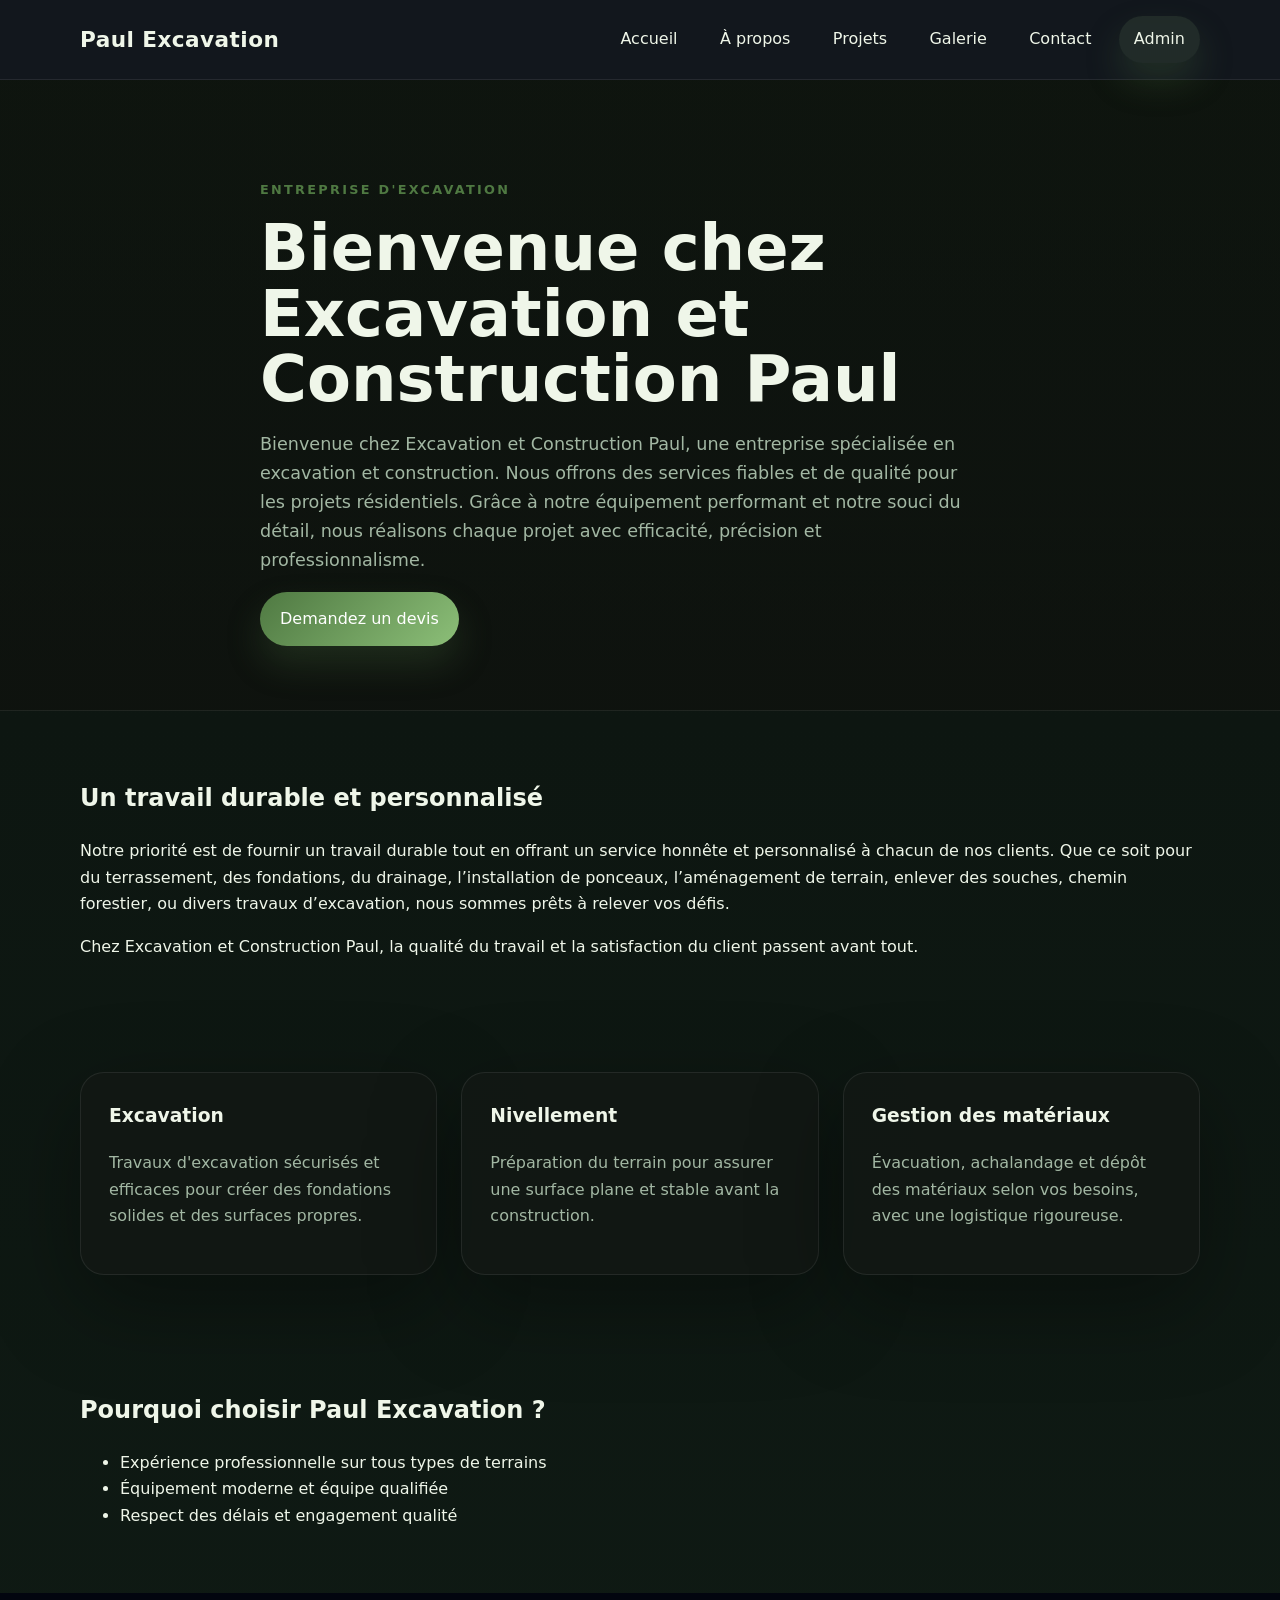
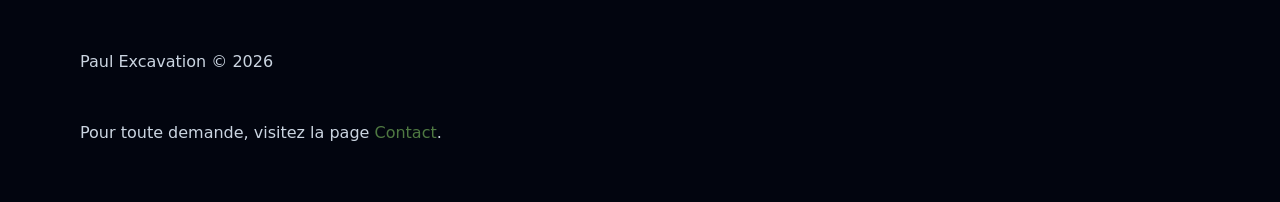
<file: index.html>
<!DOCTYPE html>
<html lang="fr">
<head>
  <meta charset="UTF-8" />
  <meta name="viewport" content="width=device-width, initial-scale=1.0" />
  <title>Paul Excavation</title>
  <link rel="stylesheet" href="styles.css" />
</head>
<body>
  <header class="site-header">
    <div class="container header-inner">
      <a class="brand" href="index.html">Paul Excavation</a>
      <nav class="main-nav">
        <a href="index.html">Accueil</a>
        <a href="a-propos.html">À propos</a>
        <a href="projets.html">Projets</a>
        <a href="gallery.html">Galerie</a>
        <a href="contact.html">Contact</a>
        <a class="button button-secondary" href="admin.html">Admin</a>
      </nav>
    </div>
  </header>

  <main>
    <section class="hero">
      <div class="container hero-content">
        <span class="eyebrow">Entreprise d'excavation</span>
        <h1>Bienvenue chez Excavation et Construction Paul</h1>
        <p>Bienvenue chez Excavation et Construction Paul, une entreprise spécialisée en excavation et construction. Nous offrons des services fiables et de qualité pour les projets résidentiels. Grâce à notre équipement performant et notre souci du détail, nous réalisons chaque projet avec efficacité, précision et professionnalisme.</p>
        <a class="button" href="contact.html">Demandez un devis</a>
      </div>
    </section>

    <section class="section intro">
      <div class="container">
        <h2>Un travail durable et personnalisé</h2>
        <p>Notre priorité est de fournir un travail durable tout en offrant un service honnête et personnalisé à chacun de nos clients. Que ce soit pour du terrassement, des fondations, du drainage, l’installation de ponceaux, l’aménagement de terrain, enlever des souches, chemin forestier, ou divers travaux d’excavation, nous sommes prêts à relever vos défis.</p>
        <p>Chez Excavation et Construction Paul, la qualité du travail et la satisfaction du client passent avant tout.</p>
      </div>
    </section>

    <section class="section services">
      <div class="container grid-3">
        <article class="card">
          <h3>Excavation</h3>
          <p>Travaux d'excavation sécurisés et efficaces pour créer des fondations solides et des surfaces propres.</p>
        </article>
        <article class="card">
          <h3>Nivellement</h3>
          <p>Préparation du terrain pour assurer une surface plane et stable avant la construction.</p>
        </article>
        <article class="card">
          <h3>Gestion des matériaux</h3>
          <p>Évacuation, achalandage et dépôt des matériaux selon vos besoins, avec une logistique rigoureuse.</p>
        </article>
      </div>
    </section>

    <section class="section highlight">
      <div class="container highlight-content">
        <h2>Pourquoi choisir Paul Excavation ?</h2>
        <ul>
          <li>Expérience professionnelle sur tous types de terrains</li>
          <li>Équipement moderne et équipe qualifiée</li>
          <li>Respect des délais et engagement qualité</li>
        </ul>
      </div>
    </section>
  </main>

  <footer class="site-footer">
    <div class="container footer-inner">
      <p>Paul Excavation &copy; 2026</p>
      <p>Pour toute demande, visitez la page <a href="contact.html">Contact</a>.</p>
    </div>
  </footer>
</body>
</html>
</file>
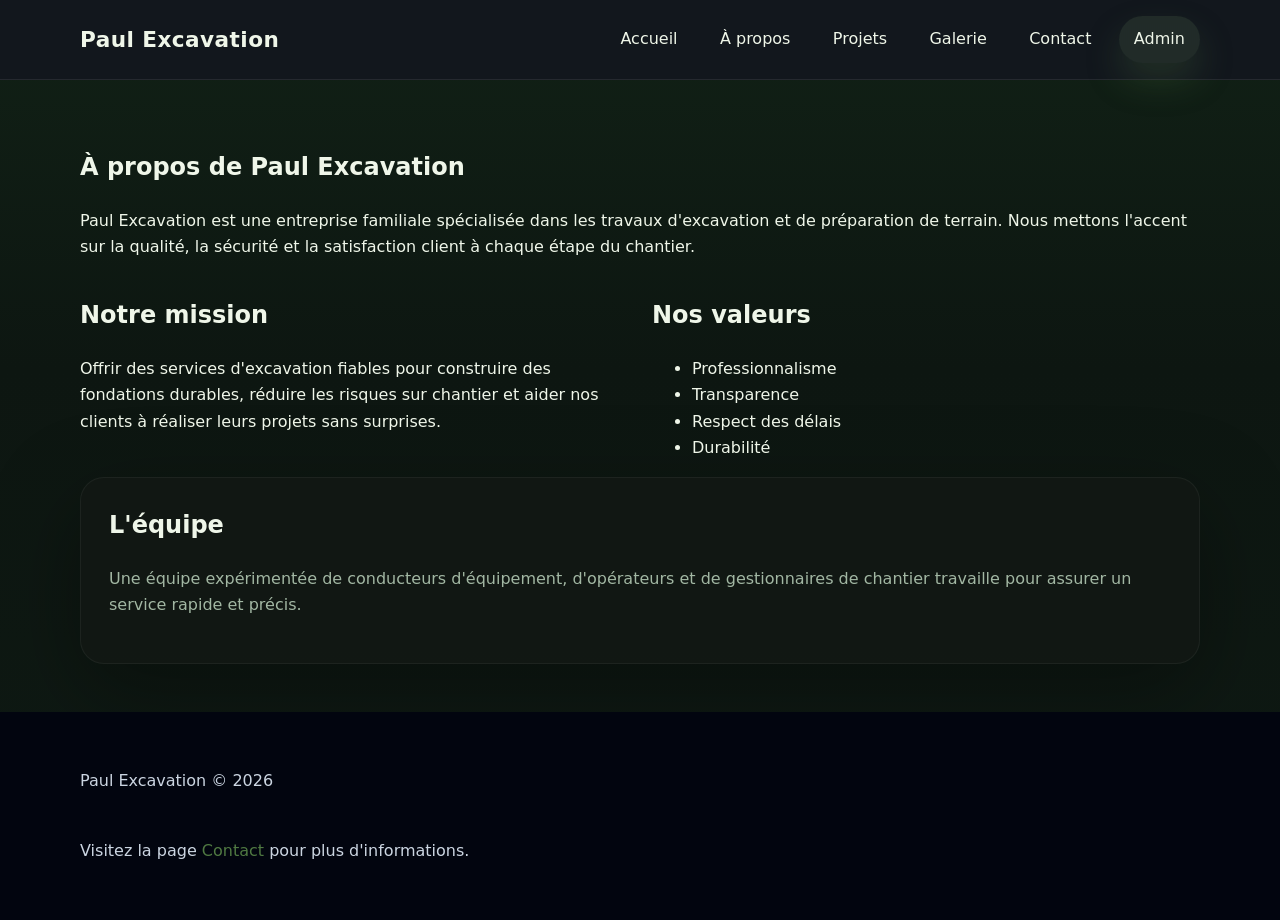
<file: a-propos.html>
<!DOCTYPE html>
<html lang="fr">
<head>
  <meta charset="UTF-8" />
  <meta name="viewport" content="width=device-width, initial-scale=1.0" />
  <title>À propos - Paul Excavation</title>
  <link rel="stylesheet" href="styles.css" />
</head>
<body>
  <header class="site-header">
    <div class="container header-inner">
      <a class="brand" href="index.html">Paul Excavation</a>
      <nav class="main-nav">
        <a href="index.html">Accueil</a>
        <a href="a-propos.html">À propos</a>
        <a href="projets.html">Projets</a>
        <a href="gallery.html">Galerie</a>
        <a href="contact.html">Contact</a>
        <a class="button button-secondary" href="admin.html">Admin</a>
      </nav>
    </div>
  </header>

  <main>
    <section class="section container">
      <h1>À propos de Paul Excavation</h1>
      <p>Paul Excavation est une entreprise familiale spécialisée dans les travaux d'excavation et de préparation de terrain. Nous mettons l'accent sur la qualité, la sécurité et la satisfaction client à chaque étape du chantier.</p>

      <div class="grid-2 gap-2">
        <div>
          <h2>Notre mission</h2>
          <p>Offrir des services d'excavation fiables pour construire des fondations durables, réduire les risques sur chantier et aider nos clients à réaliser leurs projets sans surprises.</p>
        </div>
        <div>
          <h2>Nos valeurs</h2>
          <ul>
            <li>Professionnalisme</li>
            <li>Transparence</li>
            <li>Respect des délais</li>
            <li>Durabilité</li>
          </ul>
        </div>
      </div>

      <div class="section feature-box">
        <h2>L'équipe</h2>
        <p>Une équipe expérimentée de conducteurs d'équipement, d'opérateurs et de gestionnaires de chantier travaille pour assurer un service rapide et précis.</p>
      </div>
    </section>
  </main>

  <footer class="site-footer">
    <div class="container footer-inner">
      <p>Paul Excavation &copy; 2026</p>
      <p>Visitez la page <a href="contact.html">Contact</a> pour plus d'informations.</p>
    </div>
  </footer>
</body>
</html>
</file>
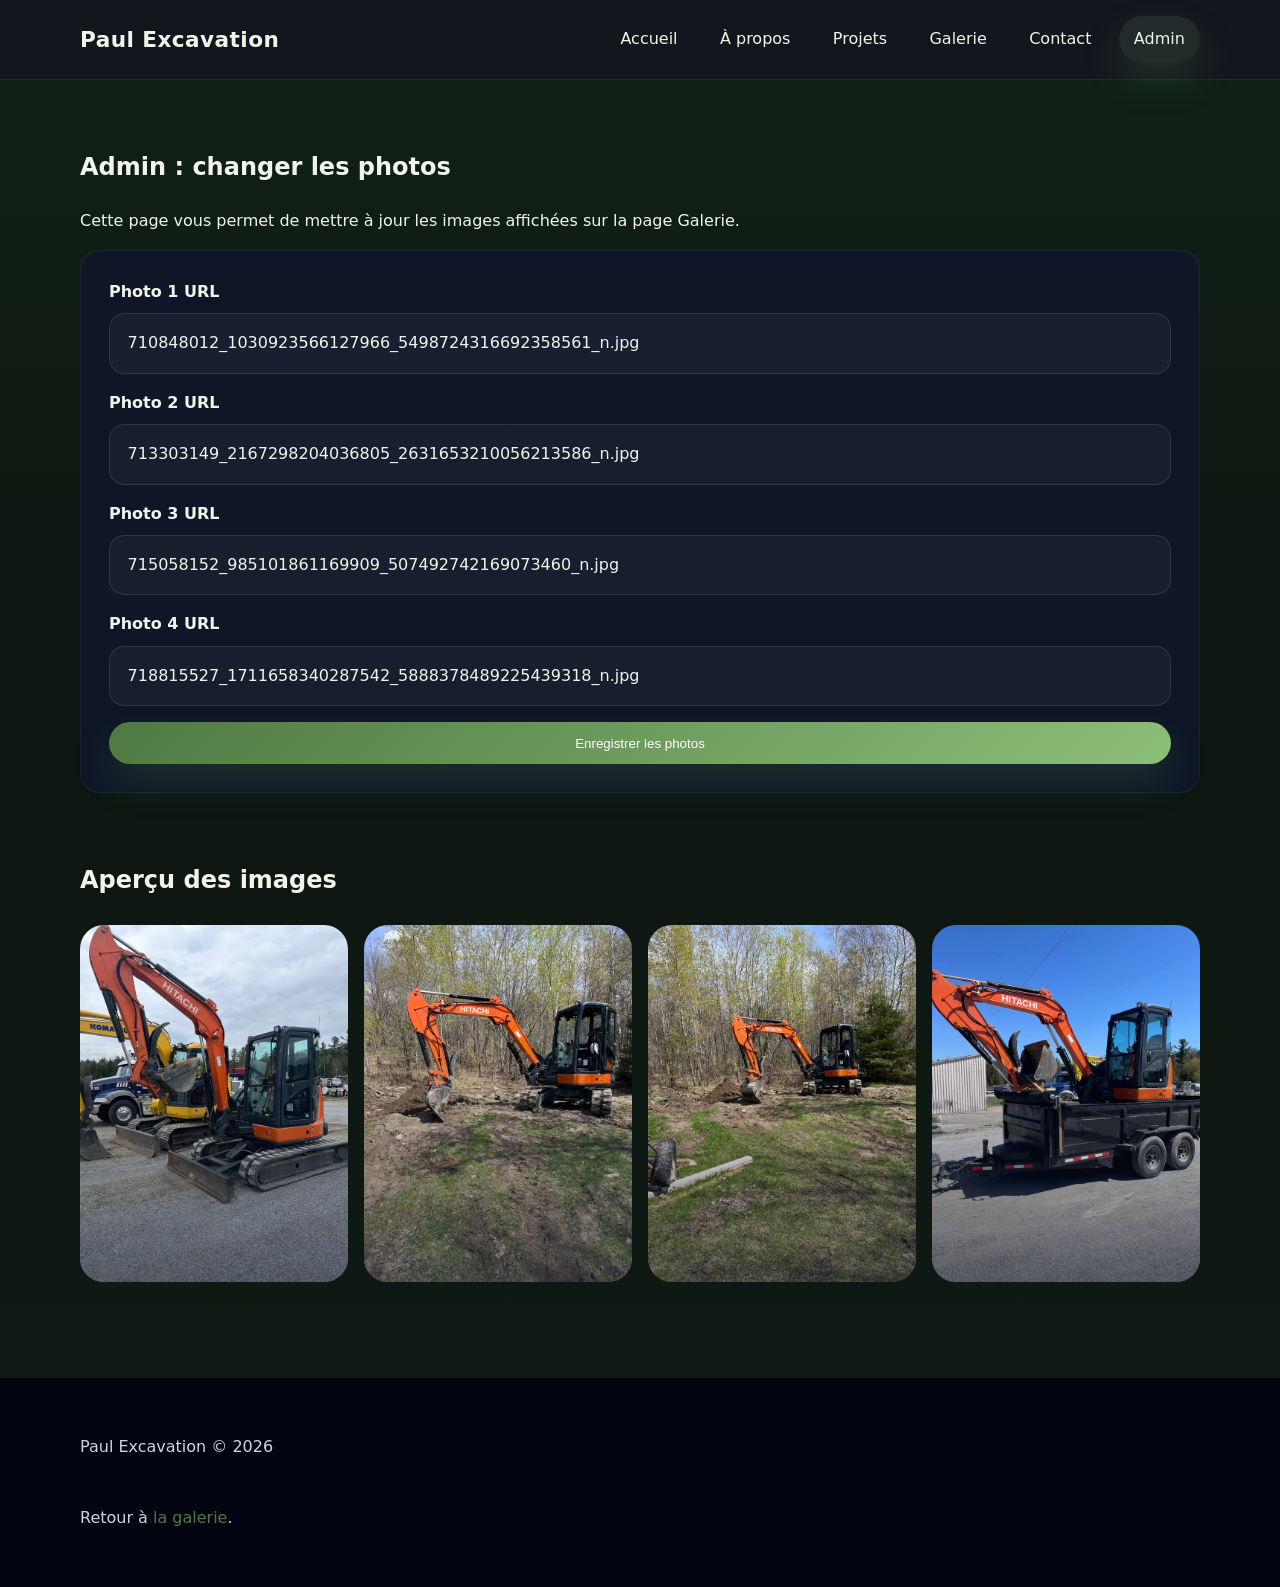
<file: admin.html>
<!DOCTYPE html>
<html lang="fr">
<head>
  <meta charset="UTF-8" />
  <meta name="viewport" content="width=device-width, initial-scale=1.0" />
  <title>Admin - Modifier les photos</title>
  <link rel="stylesheet" href="styles.css" />
</head>
<body>
  <header class="site-header">
    <div class="container header-inner">
      <a class="brand" href="index.html">Paul Excavation</a>
      <nav class="main-nav">
        <a href="index.html">Accueil</a>
        <a href="a-propos.html">À propos</a>
        <a href="projets.html">Projets</a>
        <a href="gallery.html">Galerie</a>
        <a href="contact.html">Contact</a>
        <a class="button button-secondary" href="admin.html">Admin</a>
      </nav>
    </div>
  </header>

  <main>
    <section class="section container">
      <h1>Admin : changer les photos</h1>
      <p>Cette page vous permet de mettre à jour les images affichées sur la page Galerie.</p>

      <form id="photo-form" class="admin-form">
        <div class="form-group">
          <label for="photo1">Photo 1 URL</label>
          <input id="photo1" type="url" placeholder="https://..." />
        </div>
        <div class="form-group">
          <label for="photo2">Photo 2 URL</label>
          <input id="photo2" type="url" placeholder="https://..." />
        </div>
        <div class="form-group">
          <label for="photo3">Photo 3 URL</label>
          <input id="photo3" type="url" placeholder="https://..." />
        </div>
        <div class="form-group">
          <label for="photo4">Photo 4 URL</label>
          <input id="photo4" type="url" placeholder="https://..." />
        </div>
        <button class="button" type="submit">Enregistrer les photos</button>
      </form>

      <section class="section preview-section">
        <h2>Aperçu des images</h2>
        <div id="preview-grid" class="gallery-grid"></div>
      </section>
    </section>
  </main>

  <footer class="site-footer">
    <div class="container footer-inner">
      <p>Paul Excavation &copy; 2026</p>
      <p>Retour à <a href="gallery.html">la galerie</a>.</p>
    </div>
  </footer>

  <script src="script.js"></script>
</body>
</html>
</file>
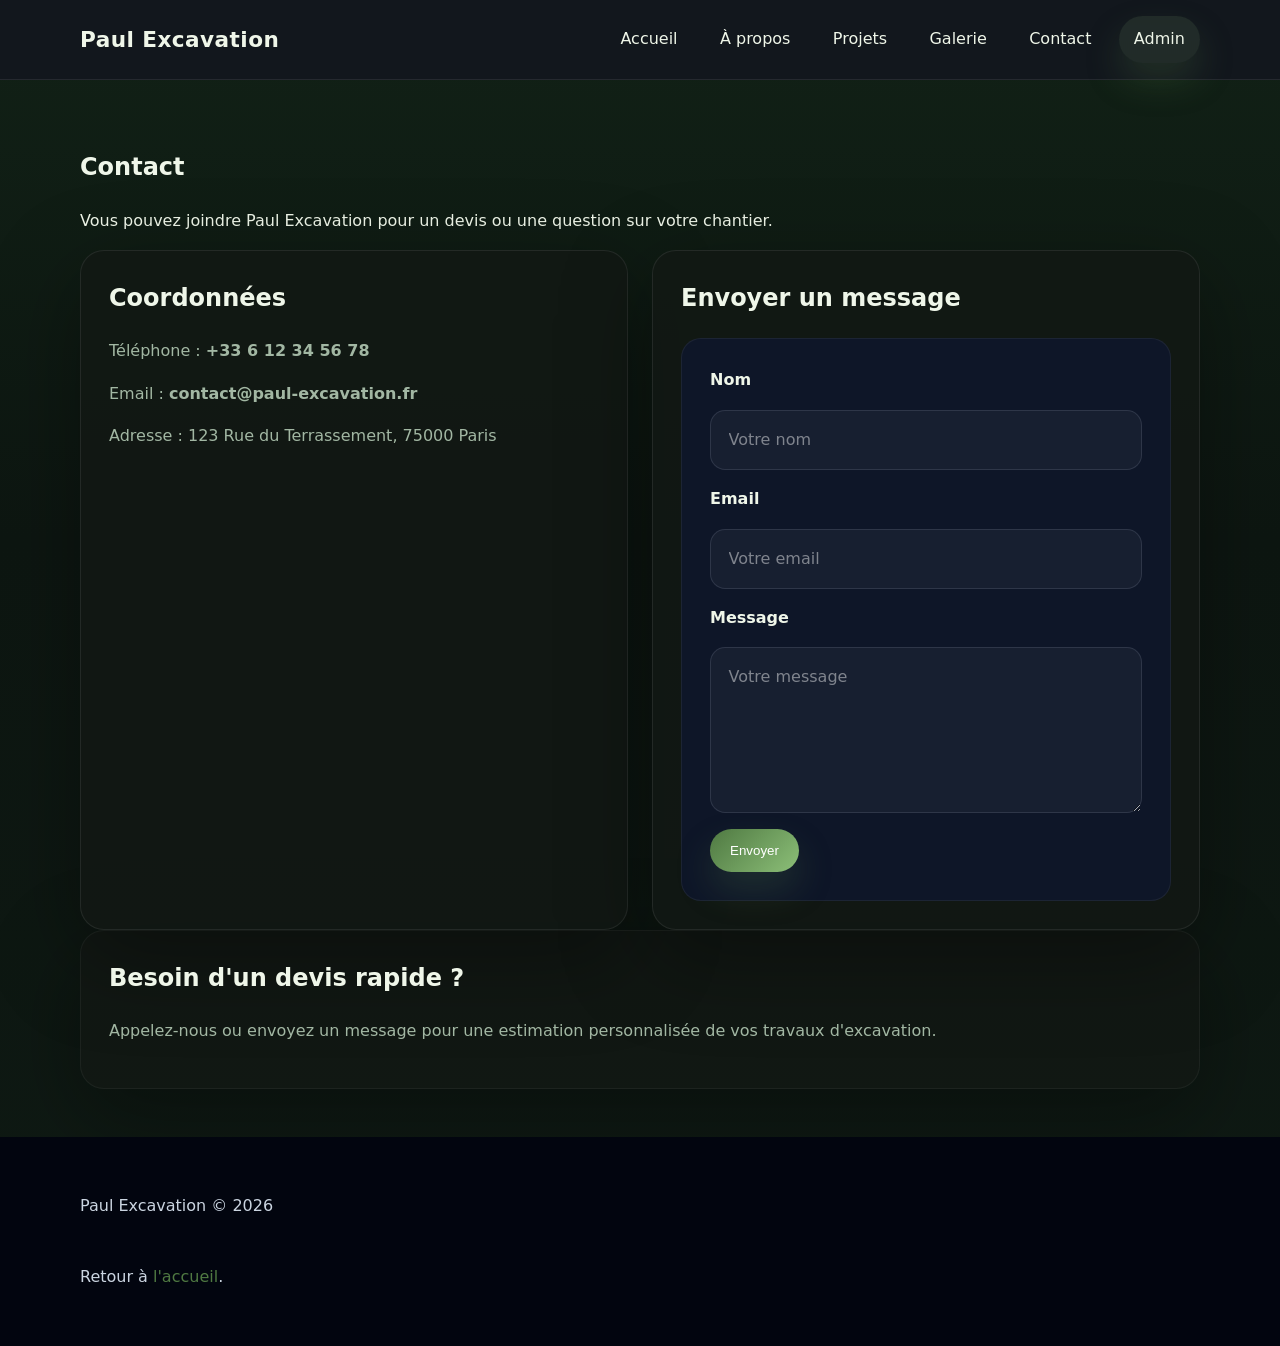
<file: contact.html>
<!DOCTYPE html>
<html lang="fr">
<head>
  <meta charset="UTF-8" />
  <meta name="viewport" content="width=device-width, initial-scale=1.0" />
  <title>Contact - Paul Excavation</title>
  <link rel="stylesheet" href="styles.css" />
</head>
<body>
  <header class="site-header">
    <div class="container header-inner">
      <a class="brand" href="index.html">Paul Excavation</a>
      <nav class="main-nav">
        <a href="index.html">Accueil</a>
        <a href="a-propos.html">À propos</a>
        <a href="projets.html">Projets</a>
        <a href="gallery.html">Galerie</a>
        <a href="contact.html">Contact</a>
        <a class="button button-secondary" href="admin.html">Admin</a>
      </nav>
    </div>
  </header>

  <main>
    <section class="section container">
      <h1>Contact</h1>
      <p>Vous pouvez joindre Paul Excavation pour un devis ou une question sur votre chantier.</p>

      <div class="grid-2 gap-2 contact-grid">
        <div class="contact-card">
          <h2>Coordonnées</h2>
          <p>Téléphone : <strong>+33 6 12 34 56 78</strong></p>
          <p>Email : <strong>contact@paul-excavation.fr</strong></p>
          <p>Adresse : 123 Rue du Terrassement, 75000 Paris</p>
        </div>
        <div class="contact-card">
          <h2>Envoyer un message</h2>
          <form class="contact-form">
            <label for="name">Nom</label>
            <input id="name" type="text" placeholder="Votre nom" />
            <label for="email">Email</label>
            <input id="email" type="email" placeholder="Votre email" />
            <label for="message">Message</label>
            <textarea id="message" rows="5" placeholder="Votre message"></textarea>
            <button class="button" type="button">Envoyer</button>
          </form>
        </div>
      </div>

      <div class="section feature-box">
        <h2>Besoin d'un devis rapide ?</h2>
        <p>Appelez-nous ou envoyez un message pour une estimation personnalisée de vos travaux d'excavation.</p>
      </div>
    </section>
  </main>

  <footer class="site-footer">
    <div class="container footer-inner">
      <p>Paul Excavation &copy; 2026</p>
      <p>Retour à <a href="index.html">l'accueil</a>.</p>
    </div>
  </footer>
</body>
</html>
</file>
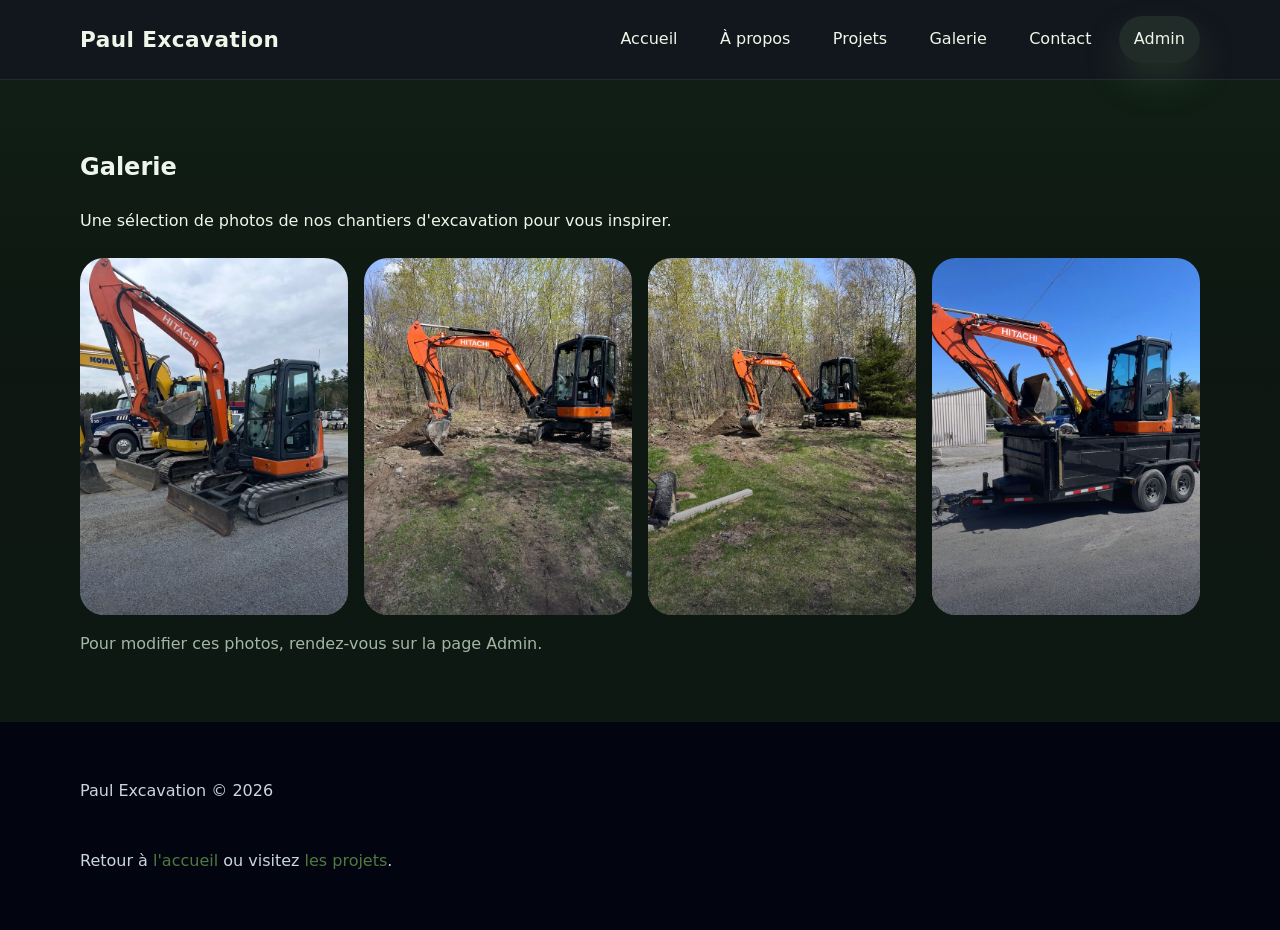
<file: gallery.html>
<!DOCTYPE html>
<html lang="fr">
<head>
  <meta charset="UTF-8" />
  <meta name="viewport" content="width=device-width, initial-scale=1.0" />
  <title>Galerie - Paul Excavation</title>
  <link rel="stylesheet" href="styles.css" />
</head>
<body>
  <header class="site-header">
    <div class="container header-inner">
      <a class="brand" href="index.html">Paul Excavation</a>
      <nav class="main-nav">
        <a href="index.html">Accueil</a>
        <a href="a-propos.html">À propos</a>
        <a href="projets.html">Projets</a>
        <a href="gallery.html">Galerie</a>
        <a href="contact.html">Contact</a>
        <a class="button button-secondary" href="admin.html">Admin</a>
      </nav>
    </div>
  </header>

  <main>
    <section class="section container">
      <h1>Galerie</h1>
      <p>Une sélection de photos de nos chantiers d'excavation pour vous inspirer.</p>
      <div id="gallery-grid" class="gallery-grid"></div>
      <p class="note">Pour modifier ces photos, rendez-vous sur la page <a href="admin.html">Admin</a>.</p>
    </section>
  </main>

  <footer class="site-footer">
    <div class="container footer-inner">
      <p>Paul Excavation &copy; 2026</p>
      <p>Retour à <a href="index.html">l'accueil</a> ou visitez <a href="projets.html">les projets</a>.</p>
    </div>
  </footer>

  <script src="script.js"></script>
</body>
</html>
</file>
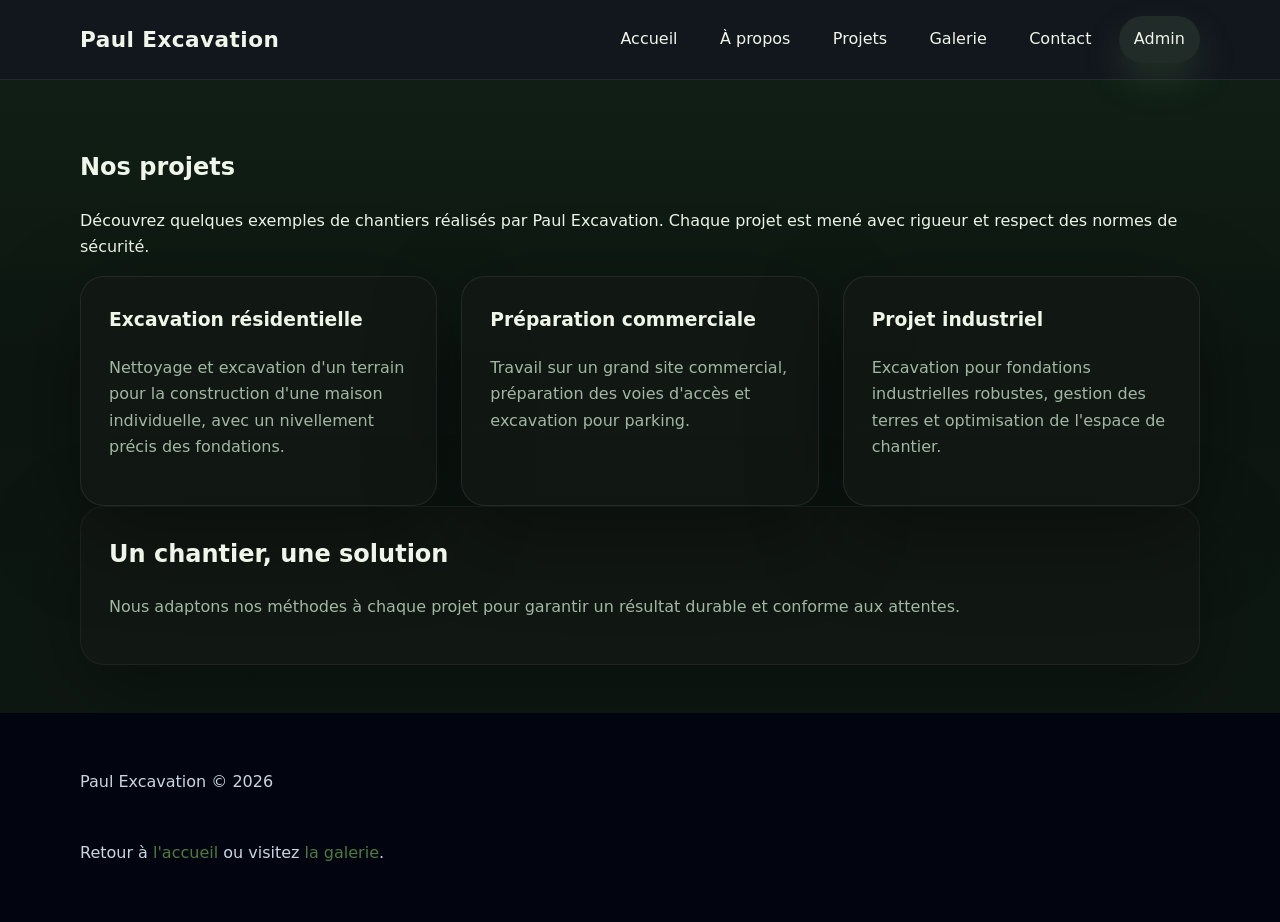
<file: projets.html>
<!DOCTYPE html>
<html lang="fr">
<head>
  <meta charset="UTF-8" />
  <meta name="viewport" content="width=device-width, initial-scale=1.0" />
  <title>Projets - Paul Excavation</title>
  <link rel="stylesheet" href="styles.css" />
</head>
<body>
  <header class="site-header">
    <div class="container header-inner">
      <a class="brand" href="index.html">Paul Excavation</a>
      <nav class="main-nav">
        <a href="index.html">Accueil</a>
        <a href="a-propos.html">À propos</a>
        <a href="projets.html">Projets</a>
        <a href="gallery.html">Galerie</a>
        <a href="contact.html">Contact</a>
        <a class="button button-secondary" href="admin.html">Admin</a>
      </nav>
    </div>
  </header>

  <main>
    <section class="section container">
      <h1>Nos projets</h1>
      <p>Découvrez quelques exemples de chantiers réalisés par Paul Excavation. Chaque projet est mené avec rigueur et respect des normes de sécurité.</p>

      <div class="grid-3 gap-2">
        <article class="card">
          <h3>Excavation résidentielle</h3>
          <p>Nettoyage et excavation d'un terrain pour la construction d'une maison individuelle, avec un nivellement précis des fondations.</p>
        </article>
        <article class="card">
          <h3>Préparation commerciale</h3>
          <p>Travail sur un grand site commercial, préparation des voies d'accès et excavation pour parking.</p>
        </article>
        <article class="card">
          <h3>Projet industriel</h3>
          <p>Excavation pour fondations industrielles robustes, gestion des terres et optimisation de l'espace de chantier.</p>
        </article>
      </div>

      <div class="section feature-box">
        <h2>Un chantier, une solution</h2>
        <p>Nous adaptons nos méthodes à chaque projet pour garantir un résultat durable et conforme aux attentes.</p>
      </div>
    </section>
  </main>

  <footer class="site-footer">
    <div class="container footer-inner">
      <p>Paul Excavation &copy; 2026</p>
      <p>Retour à <a href="index.html">l'accueil</a> ou visitez <a href="gallery.html">la galerie</a>.</p>
    </div>
  </footer>
</body>
</html>
</file>
<file: styles.css>
:root {
  --bg: #0f1a14;
  --surface: rgba(18, 24, 20, 0.92);
  --surface-strong: #121b16;
  --surface-soft: rgba(255, 255, 255, 0.05);
  --text: #eff6e9;
  --muted: #a2b7a3;
  --primary: #4f7942;
  --primary-dark: #35673f;
  --accent: #8cbf78;
  --border: rgba(255, 255, 255, 0.08);
  --shadow: 0 28px 90px rgba(0, 0, 0, 0.35);
}

* {
  box-sizing: border-box;
}

body {
  margin: 0;
  font-family: Inter, system-ui, -apple-system, BlinkMacSystemFont, "Segoe UI", sans-serif;
  color: var(--text);
  background: linear-gradient(180deg, #112116 0%, #0d1611 40%, #0f1a14 100%);
  line-height: 1.65;
}

a {
  color: inherit;
  text-decoration: none;
}

img {
  max-width: 100%;
  display: block;
}

.container {
  width: min(1120px, calc(100% - 2rem));
  margin: 0 auto;
}

.site-header {
  background: rgba(20, 24, 30, 0.95);
  border-bottom: 1px solid rgba(255, 255, 255, 0.08);
  position: sticky;
  top: 0;
  z-index: 10;
  backdrop-filter: blur(12px);
}

.header-inner {
  display: flex;
  align-items: center;
  justify-content: space-between;
  gap: 1rem;
  padding: 1rem 0;
}

.brand {
  font-weight: 800;
  font-size: 1.35rem;
  letter-spacing: 0.02em;
}

.main-nav {
  display: flex;
  flex-wrap: wrap;
  gap: 0.75rem;
  align-items: center;
}

.main-nav a {
  color: var(--text);
  padding: 0.65rem 0.95rem;
  border-radius: 999px;
  transition: background 0.2s ease, color 0.2s ease;
}

.main-nav a:hover,
.main-nav a:focus-visible {
  background: rgba(140, 191, 120, 0.18);
}

.button {
  display: inline-flex;
  align-items: center;
  justify-content: center;
  padding: 0.85rem 1.25rem;
  border-radius: 999px;
  background: linear-gradient(135deg, var(--primary), var(--accent));
  color: #fff;
  border: none;
  cursor: pointer;
  transition: transform 0.2s ease, box-shadow 0.2s ease;
  box-shadow: 0 18px 35px rgba(79, 121, 66, 0.25);
}

.button:hover,
.button:focus-visible {
  transform: translateY(-1px);
  box-shadow: 0 22px 45px rgba(79, 121, 66, 0.3);
}

.button-secondary {
  background: rgba(140, 191, 120, 0.12);
  color: var(--text);
}

.hero {
  padding: 6rem 0 4rem;
  background: linear-gradient(180deg, rgba(12, 18, 13, 0.95), rgba(14, 20, 15, 0.88)),
              url('https://images.unsplash.com/photo-1501785888041-af3ef285b470?auto=format&fit=crop&w=1500&q=80') center/cover no-repeat;
  border-bottom: 1px solid rgba(255, 255, 255, 0.08);
  position: relative;
}

.hero::before {
  content: "";
  position: absolute;
  inset: 0;
  background: linear-gradient(180deg, rgba(16, 22, 16, 0.45), rgba(14, 18, 14, 0.8));
}

.hero-content {
  position: relative;
  max-width: 760px;
}

.hero-content {
  max-width: 760px;
}

.hero h1 {
  margin: 0 0 1rem;
  font-size: clamp(3rem, 5vw, 5rem);
  line-height: 1.02;
}

.hero p {
  font-size: 1.1rem;
  color: var(--muted);
  max-width: 720px;
}

.eyebrow {
  display: inline-block;
  margin-bottom: 1rem;
  font-weight: 700;
  color: var(--primary);
  text-transform: uppercase;
  letter-spacing: 0.18em;
  font-size: 0.8rem;
}

.section {
  padding: 3rem 0;
}

.services,
.grid-3,
.grid-2,
.gallery-grid {
  display: grid;
}

.grid-3 {
  grid-template-columns: repeat(auto-fit, minmax(240px, 1fr));
  gap: 1.5rem;
}

.grid-2 {
  grid-template-columns: repeat(auto-fit, minmax(280px, 1fr));
  gap: 1.5rem;
}

.gap-2 {
  gap: 1.5rem;
}

.card,
.contact-card,
.feature-box {
  background: var(--surface);
  border: 1px solid var(--border);
  border-radius: 1.5rem;
  padding: 1.75rem;
  box-shadow: var(--shadow);
}

.card h3,
.contact-card h2,
.feature-box h2 {
  margin-top: 0;
}

.card p,
.contact-card p,
.feature-box p,
.note {
  color: var(--muted);
}

.feature-box {
  border-color: rgba(255,255,255,0.05);
}

.gallery-grid {
  grid-template-columns: repeat(auto-fit, minmax(220px, 1fr));
  gap: 1rem;
  margin-top: 1.5rem;
}

.gallery-card {
  position: relative;
  overflow: hidden;
  border-radius: 1.5rem;
  min-height: 240px;
  background: linear-gradient(180deg, rgba(15, 23, 42, 0.6), rgba(15, 23, 42, 0.35));
}

.gallery-card::after {
  content: "";
  position: absolute;
  inset: 0;
  background: linear-gradient(180deg, transparent 30%, rgba(15, 23, 42, 0.55) 100%);
}

.gallery-card img {
  width: 100%;
  height: 100%;
  object-fit: cover;
  filter: saturate(0.95) contrast(1.05);
}

.note {
  margin-top: 1rem;
  color: var(--muted);
}

.site-footer {
  background: #02050f;
  color: #cbd5e1;
  padding: 2.5rem 0;
}

.footer-inner {
  display: flex;
  flex-direction: column;
  gap: 0.75rem;
}

.footer-inner a {
  color: var(--primary);
}

.admin-form,
.contact-form {
  display: grid;
  gap: 1rem;
  background: rgba(15, 23, 42, 0.95);
  border: 1px solid rgba(255, 255, 255, 0.06);
  border-radius: 1.25rem;
  padding: 1.75rem;
}

.form-group {
  display: grid;
  gap: 0.5rem;
}

label {
  font-weight: 700;
}

input,
textarea {
  width: 100%;
  padding: 1rem 1.1rem;
  border: 1px solid rgba(148, 163, 184, 0.18);
  border-radius: 0.95rem;
  font: inherit;
  background: rgba(255, 255, 255, 0.04);
  color: var(--text);
}

input::placeholder,
textarea::placeholder {
  color: rgba(255, 255, 255, 0.45);
}

input:focus,
textarea:focus {
  outline: none;
  border-color: rgba(56, 189, 248, 0.55);
  box-shadow: 0 0 0 4px rgba(56, 189, 248, 0.14);
}

.contact-form button {
  width: fit-content;
}

@media (max-width: 720px) {
  .header-inner,
  .footer-inner {
    flex-direction: column;
    align-items: stretch;
  }

  .main-nav {
    justify-content: center;
  }
}
</file>
